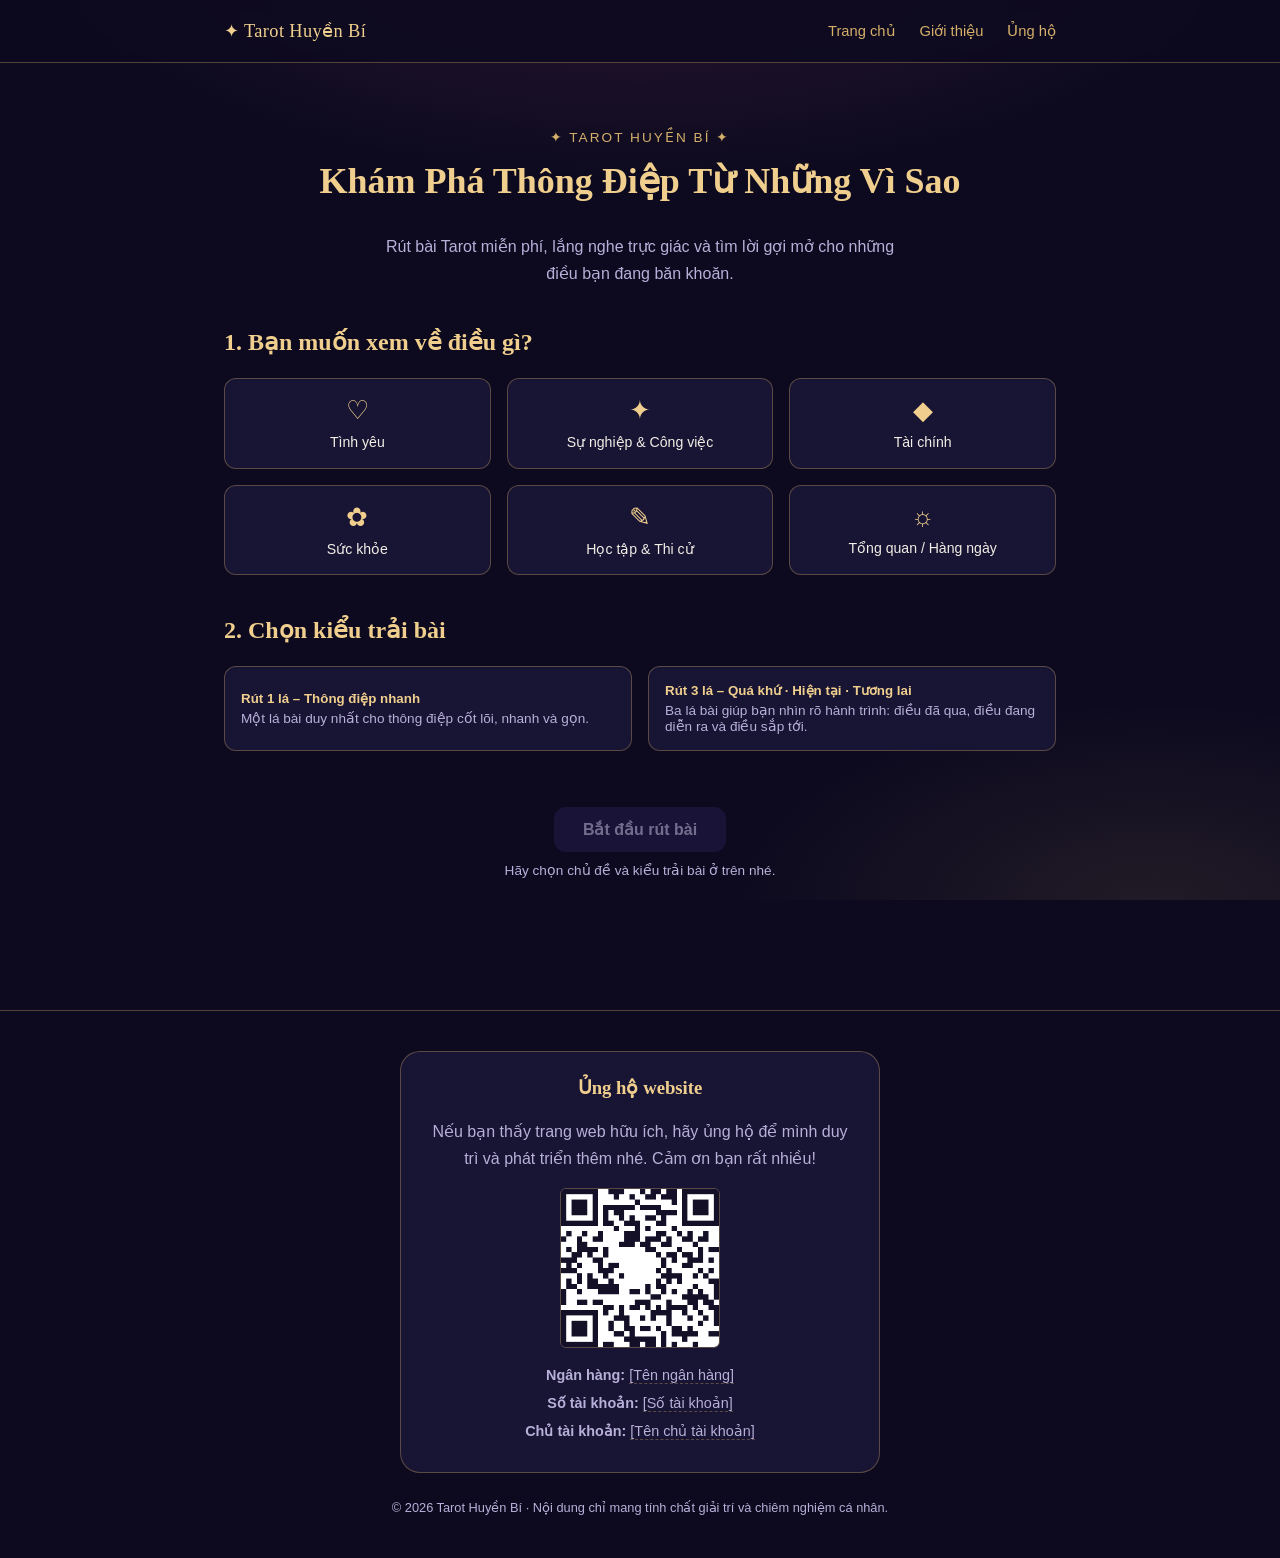
<file: index.html>
<!DOCTYPE html>
<html lang="vi">
<head>
  <meta charset="UTF-8">
  <meta name="viewport" content="width=device-width, initial-scale=1.0">
  <title>Bói Bài Tarot Online – Xem Bói Tarot Miễn Phí</title>
  <meta name="description" content="Bói bài Tarot online miễn phí về tình yêu, công việc, tài chính, sức khỏe, học tập. Rút bài Tarot nhanh chóng, riêng tư, hoàn toàn miễn phí.">
  <meta name="robots" content="index, follow">
  <link rel="canonical" href="https://anhvu98tcv.github.io/tarot-online/">

  <meta property="og:type" content="website">
  <meta property="og:site_name" content="Tarot Huyền Bí">
  <meta property="og:locale" content="vi_VN">
  <meta property="og:url" content="https://anhvu98tcv.github.io/tarot-online/">
  <meta property="og:title" content="Bói Bài Tarot Online – Xem Bói Tarot Miễn Phí">
  <meta property="og:description" content="Bói bài Tarot online miễn phí về tình yêu, công việc, tài chính, sức khỏe, học tập. Rút bài Tarot nhanh chóng, riêng tư, hoàn toàn miễn phí.">
  <meta property="og:image" content="https://anhvu98tcv.github.io/tarot-online/assets/cards/sun.jpg">

  <meta name="twitter:card" content="summary_large_image">
  <meta name="twitter:title" content="Bói Bài Tarot Online – Xem Bói Tarot Miễn Phí">
  <meta name="twitter:description" content="Bói bài Tarot online miễn phí về tình yêu, công việc, tài chính, sức khỏe, học tập. Rút bài Tarot nhanh chóng, riêng tư, hoàn toàn miễn phí.">
  <meta name="twitter:image" content="https://anhvu98tcv.github.io/tarot-online/assets/cards/sun.jpg">

  <meta name="theme-color" content="#0d0a1f">
  <link rel="icon" href="assets/favicon.svg" type="image/svg+xml">
  <link rel="stylesheet" href="css/variables.css">
  <link rel="stylesheet" href="css/base.css">
  <link rel="stylesheet" href="css/layout.css">
  <link rel="stylesheet" href="css/components.css">
  <link rel="stylesheet" href="css/animations.css">
  <script type="application/ld+json">
  {
    "@context": "https://schema.org",
    "@type": "WebSite",
    "name": "Tarot Huyền Bí",
    "url": "https://anhvu98tcv.github.io/tarot-online/",
    "description": "Bói bài Tarot online miễn phí về tình yêu, công việc, tài chính, sức khỏe, học tập.",
    "inLanguage": "vi"
  }
  </script>
</head>
<body>
  <div id="site-header"></div>

  <main class="page-home">
    <section class="hero">
      <p class="hero-kicker">✦ Tarot Huyền Bí ✦</p>
      <h1>Khám Phá Thông Điệp Từ Những Vì Sao</h1>
      <p class="hero-subtitle">Rút bài Tarot miễn phí, lắng nghe trực giác và tìm lời gợi mở cho những điều bạn đang băn khoăn.</p>
    </section>

    <section class="topic-section">
      <h2>1. Bạn muốn xem về điều gì?</h2>
      <div class="topic-grid" id="topic-grid"></div>
    </section>

    <section class="spread-section">
      <h2>2. Chọn kiểu trải bài</h2>
      <div class="spread-grid" id="spread-grid"></div>
    </section>

    <div class="start-action">
      <button id="start-reading-btn" class="btn btn-primary" disabled>Bắt đầu rút bài</button>
      <p class="start-hint" id="start-hint">Hãy chọn chủ đề và kiểu trải bài ở trên nhé.</p>
    </div>
  </main>

  <div id="site-footer-donate"></div>

  <script src="js/data/topics-data.js"></script>
  <script src="js/partials.js"></script>
  <script src="js/partials-inject.js"></script>
  <script src="js/home.js"></script>
</body>
</html>
</file>
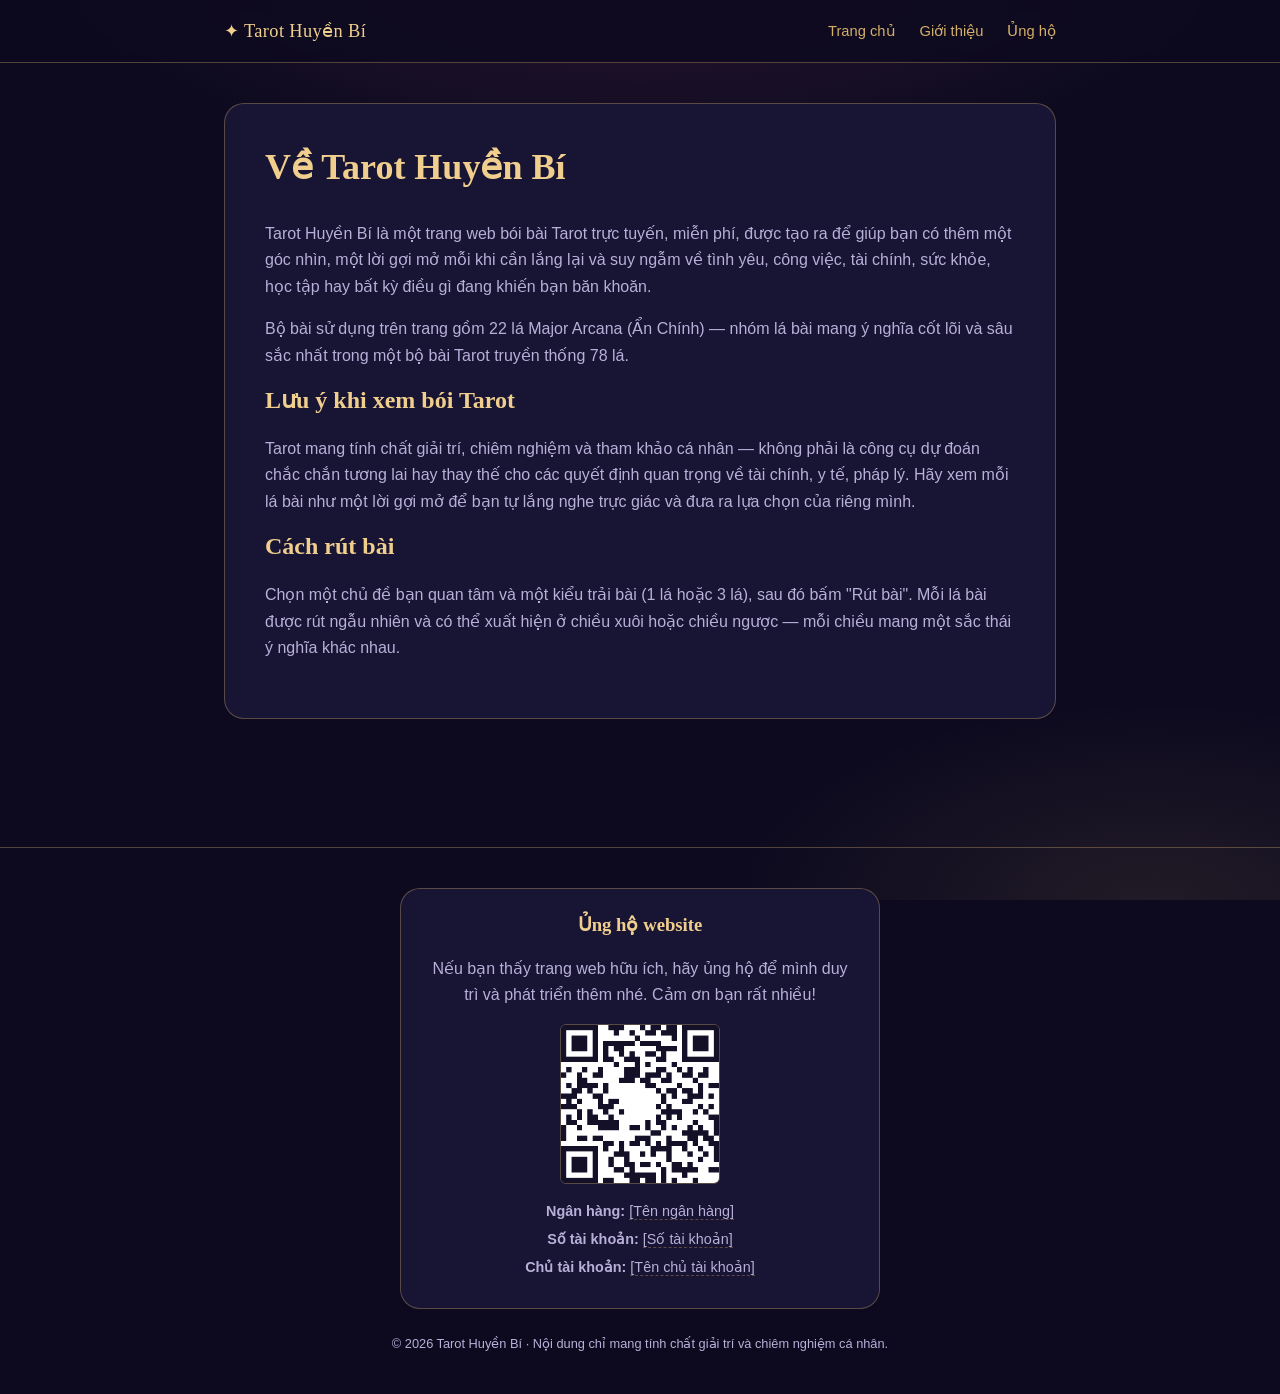
<file: about.html>
<!DOCTYPE html>
<html lang="vi">
<head>
  <meta charset="UTF-8">
  <meta name="viewport" content="width=device-width, initial-scale=1.0">
  <title>Giới Thiệu – Bói Bài Tarot Online</title>
  <meta name="description" content="Giới thiệu về website bói bài Tarot online và những lưu ý khi xem bói Tarot.">
  <meta name="robots" content="index, follow">
  <link rel="canonical" href="https://anhvu98tcv.github.io/tarot-online/about.html">

  <meta property="og:type" content="website">
  <meta property="og:site_name" content="Tarot Huyền Bí">
  <meta property="og:locale" content="vi_VN">
  <meta property="og:url" content="https://anhvu98tcv.github.io/tarot-online/about.html">
  <meta property="og:title" content="Giới Thiệu – Bói Bài Tarot Online">
  <meta property="og:description" content="Giới thiệu về website bói bài Tarot online và những lưu ý khi xem bói Tarot.">
  <meta property="og:image" content="https://anhvu98tcv.github.io/tarot-online/assets/cards/sun.jpg">

  <meta name="twitter:card" content="summary_large_image">
  <meta name="twitter:title" content="Giới Thiệu – Bói Bài Tarot Online">
  <meta name="twitter:description" content="Giới thiệu về website bói bài Tarot online và những lưu ý khi xem bói Tarot.">
  <meta name="twitter:image" content="https://anhvu98tcv.github.io/tarot-online/assets/cards/sun.jpg">

  <meta name="theme-color" content="#0d0a1f">
  <link rel="icon" href="assets/favicon.svg" type="image/svg+xml">
  <link rel="stylesheet" href="css/variables.css">
  <link rel="stylesheet" href="css/base.css">
  <link rel="stylesheet" href="css/layout.css">
  <link rel="stylesheet" href="css/components.css">
  <link rel="stylesheet" href="css/animations.css">
  <script type="application/ld+json">
  {
    "@context": "https://schema.org",
    "@type": "BreadcrumbList",
    "itemListElement": [
      { "@type": "ListItem", "position": 1, "name": "Trang chủ", "item": "https://anhvu98tcv.github.io/tarot-online/" },
      { "@type": "ListItem", "position": 2, "name": "Giới thiệu", "item": "https://anhvu98tcv.github.io/tarot-online/about.html" }
    ]
  }
  </script>
</head>
<body>
  <div id="site-header"></div>

  <main class="page-about">
    <section class="about-content">
      <h1>Về Tarot Huyền Bí</h1>
      <p>
        Tarot Huyền Bí là một trang web bói bài Tarot trực tuyến, miễn phí, được tạo ra để giúp bạn
        có thêm một góc nhìn, một lời gợi mở mỗi khi cần lắng lại và suy ngẫm về tình yêu, công việc,
        tài chính, sức khỏe, học tập hay bất kỳ điều gì đang khiến bạn băn khoăn.
      </p>
      <p>
        Bộ bài sử dụng trên trang gồm 22 lá Major Arcana (Ẩn Chính) — nhóm lá bài mang ý nghĩa cốt lõi
        và sâu sắc nhất trong một bộ bài Tarot truyền thống 78 lá.
      </p>

      <h2>Lưu ý khi xem bói Tarot</h2>
      <p>
        Tarot mang tính chất giải trí, chiêm nghiệm và tham khảo cá nhân — không phải là công cụ dự đoán
        chắc chắn tương lai hay thay thế cho các quyết định quan trọng về tài chính, y tế, pháp lý.
        Hãy xem mỗi lá bài như một lời gợi mở để bạn tự lắng nghe trực giác và đưa ra lựa chọn của riêng mình.
      </p>

      <h2>Cách rút bài</h2>
      <p>
        Chọn một chủ đề bạn quan tâm và một kiểu trải bài (1 lá hoặc 3 lá), sau đó bấm "Rút bài".
        Mỗi lá bài được rút ngẫu nhiên và có thể xuất hiện ở chiều xuôi hoặc chiều ngược — mỗi chiều
        mang một sắc thái ý nghĩa khác nhau.
      </p>
    </section>
  </main>

  <div id="site-footer-donate"></div>

  <script src="js/data/topics-data.js"></script>
  <script src="js/partials.js"></script>
  <script src="js/partials-inject.js"></script>
</body>
</html>
</file>
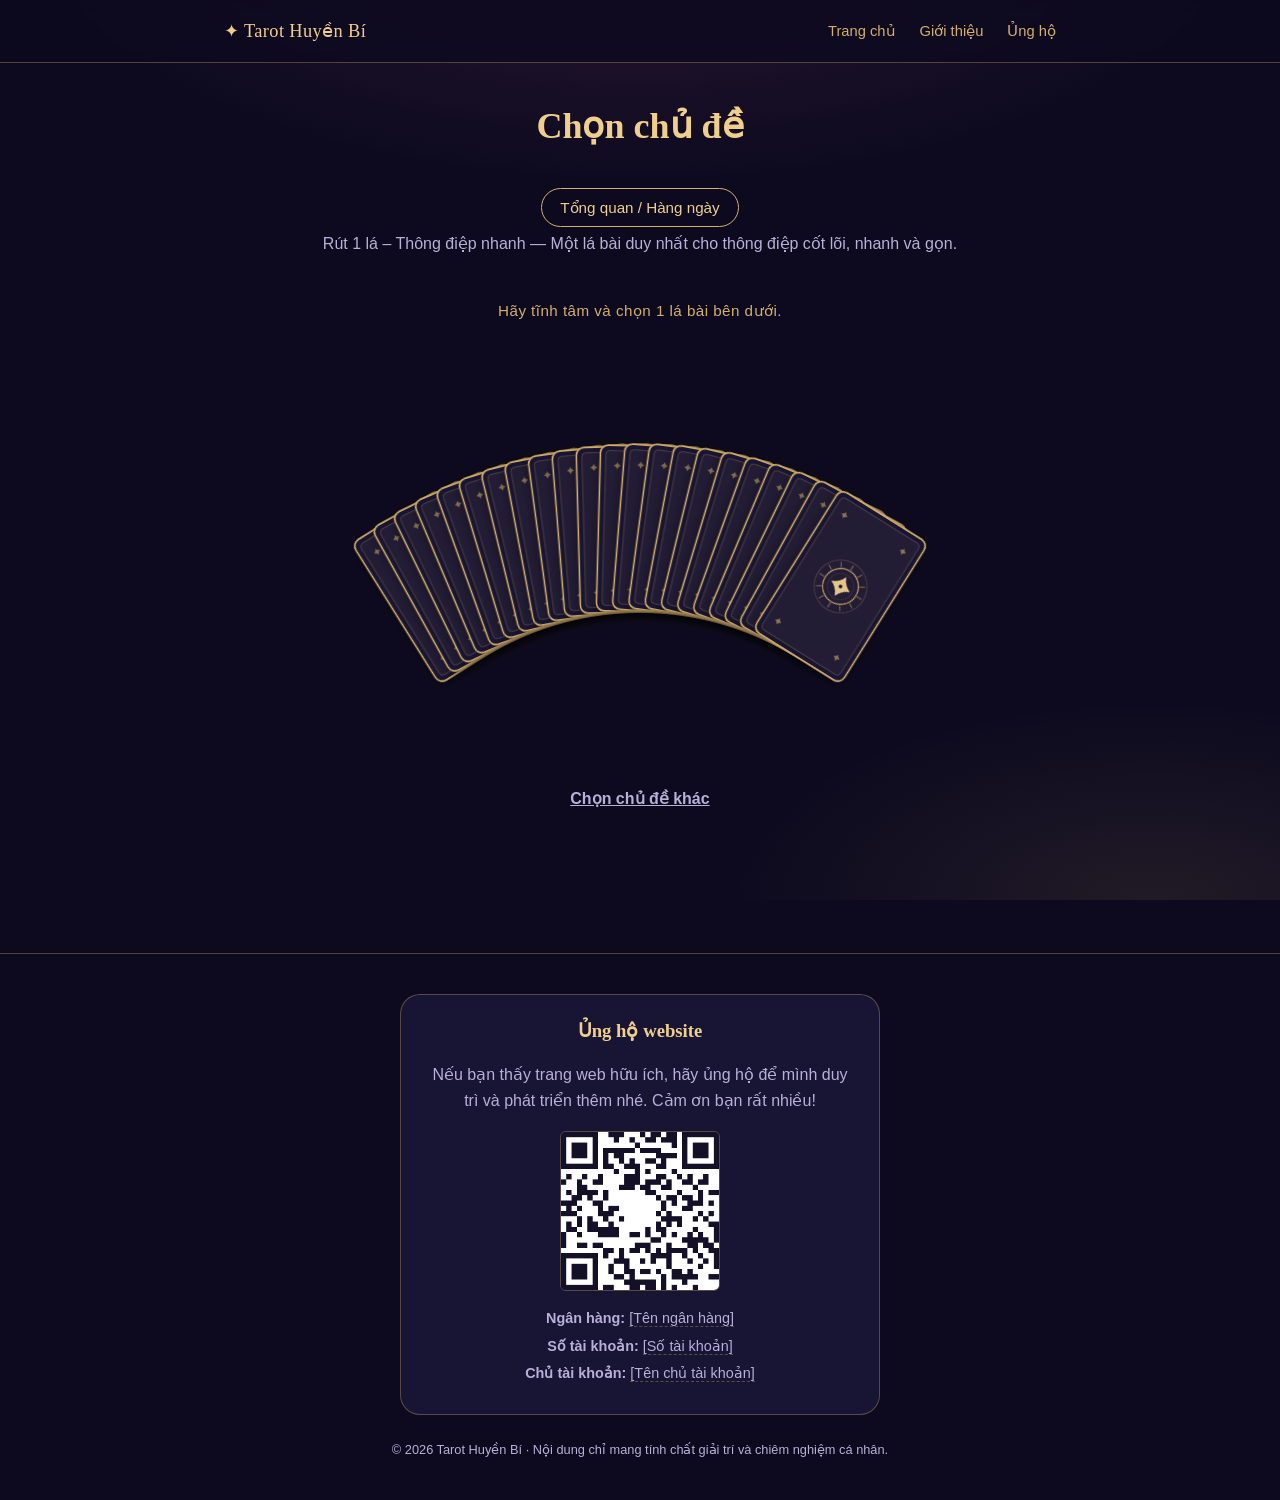
<file: reading.html>
<!DOCTYPE html>
<html lang="vi">
<head>
  <meta charset="UTF-8">
  <meta name="viewport" content="width=device-width, initial-scale=1.0">
  <title>Kết Quả Bói Bài Tarot</title>
  <meta name="description" content="Xem kết quả bói bài Tarot của bạn — ý nghĩa lá bài chi tiết theo từng chủ đề tình yêu, công việc, tài chính, sức khỏe, học tập.">
  <meta name="robots" content="noindex, follow">
  <link rel="canonical" href="https://anhvu98tcv.github.io/tarot-online/reading.html">

  <meta property="og:type" content="website">
  <meta property="og:site_name" content="Tarot Huyền Bí">
  <meta property="og:locale" content="vi_VN">
  <meta property="og:url" content="https://anhvu98tcv.github.io/tarot-online/reading.html">
  <meta property="og:title" content="Kết Quả Bói Bài Tarot – Tarot Huyền Bí">
  <meta property="og:description" content="Xem kết quả bói bài Tarot của bạn — ý nghĩa lá bài chi tiết theo từng chủ đề tình yêu, công việc, tài chính, sức khỏe, học tập.">
  <meta property="og:image" content="https://anhvu98tcv.github.io/tarot-online/assets/cards/sun.jpg">

  <meta name="twitter:card" content="summary_large_image">
  <meta name="twitter:title" content="Kết Quả Bói Bài Tarot – Tarot Huyền Bí">
  <meta name="twitter:description" content="Xem kết quả bói bài Tarot của bạn — ý nghĩa lá bài chi tiết theo từng chủ đề tình yêu, công việc, tài chính, sức khỏe, học tập.">
  <meta name="twitter:image" content="https://anhvu98tcv.github.io/tarot-online/assets/cards/sun.jpg">

  <meta name="theme-color" content="#0d0a1f">
  <link rel="icon" href="assets/favicon.svg" type="image/svg+xml">
  <link rel="stylesheet" href="css/variables.css">
  <link rel="stylesheet" href="css/base.css">
  <link rel="stylesheet" href="css/layout.css">
  <link rel="stylesheet" href="css/components.css">
  <link rel="stylesheet" href="css/animations.css">
</head>
<body>
  <div id="site-header"></div>

  <main class="page-reading">
    <section class="reading-intro">
      <h1 id="intro-heading">Chọn chủ đề</h1>
      <span class="topic-pill" id="topic-label">…</span>
      <p id="spread-label" class="spread-label">…</p>
    </section>

    <section class="deck-section" id="deck-section">
      <p class="deck-instruction" id="deck-instruction"></p>
      <div class="deck-fan-wrapper">
        <div class="deck-fan" id="deck-fan"></div>
      </div>
    </section>

    <section class="cards-area" id="cards-area"></section>

    <div class="view-results-action">
      <button id="view-results-btn" class="btn btn-primary" hidden>
        <svg class="btn-icon" viewBox="0 0 20 20" width="18" height="18" aria-hidden="true" focusable="false">
          <circle cx="8.5" cy="8.5" r="6" fill="none" stroke="currentColor" stroke-width="2"></circle>
          <line x1="13.3" y1="13.3" x2="18" y2="18" stroke="currentColor" stroke-width="2" stroke-linecap="round"></line>
        </svg>
        Xem kết quả
      </button>
    </div>

    <p class="disclaimer-note" id="disclaimer-note" hidden>
      Lưu ý: Đây là góc nhìn mang tính chất giải trí, tham khảo và chiêm nghiệm cá nhân —
      không phải lời khẳng định chắc chắn về tương lai, và không nên thay thế cho các quyết định
      quan trọng về tài chính, sức khỏe hay pháp lý. Xem thêm tại trang
      <a href="about.html">Giới thiệu</a>.
    </p>

    <div class="reading-actions">
      <button id="redraw-btn" class="btn btn-secondary" hidden>Rút lại</button>
      <a href="index.html" class="btn btn-link">Chọn chủ đề khác</a>
    </div>
  </main>

  <div id="site-footer-donate"></div>

  <script src="js/data/topics-data.js"></script>
  <script src="js/data/cards-data.js"></script>
  <script src="js/partials.js"></script>
  <script src="js/partials-inject.js"></script>
  <script src="js/svg-render.js"></script>
  <script src="js/deck.js"></script>
  <script src="js/reading.js"></script>
</body>
</html>
</file>
<file: css/variables.css>
:root {
  /* Bảng màu huyền bí tối */
  --color-bg-deep: #0d0a1f;
  --color-bg-panel: #181433;
  --color-bg-elevated: #221c47;
  --color-gold: #d4af6a;
  --color-gold-bright: #f0cf8e;
  --color-text-primary: #f2eee6;
  --color-text-secondary: #b8b0d9;
  --color-border: rgba(212, 175, 106, 0.35);
  --color-reversed-tint: #c0698f;

  /* Font: system stack, không gọi font ngoài để tiết kiệm request */
  --font-body: -apple-system, "Segoe UI", Roboto, "Helvetica Neue", Arial, sans-serif;
  /* Cambria được test trực tiếp và hiển thị đúng dấu tiếng Việt (kể cả dấu kép như "ề", "ố");
     Georgia/Times New Roman thiếu glyph cho một số ký tự này nên đẩy xuống sau, và thêm lại
     font-body ở cuối làm lưới an toàn trước khi tới generic "serif". */
  --font-heading: Cambria, Georgia, "Times New Roman", -apple-system, "Segoe UI", Roboto, serif;

  /* Spacing scale */
  --space-1: 4px;
  --space-2: 8px;
  --space-3: 16px;
  --space-4: 24px;
  --space-5: 40px;
  --space-6: 64px;

  /* Bán kính góc */
  --radius-sm: 6px;
  --radius-md: 12px;
  --radius-lg: 20px;

  /* Hiệu ứng */
  --shadow-panel: 0 8px 24px rgba(0, 0, 0, 0.35);
  --transition-fast: 0.18s ease;
  --transition-flip: 0.6s cubic-bezier(0.4, 0.2, 0.2, 1);
}
</file>
<file: css/base.css>
* {
  box-sizing: border-box;
}

[hidden] {
  display: none !important;
}

html, body {
  margin: 0;
  padding: 0;
}

body {
  background-color: var(--color-bg-deep);
  background-image:
    radial-gradient(ellipse 80% 50% at 50% -10%, rgba(122, 59, 94, 0.30), transparent 60%),
    radial-gradient(ellipse 60% 40% at 90% 100%, rgba(212, 175, 106, 0.10), transparent 55%);
  background-attachment: fixed;
  color: var(--color-text-primary);
  font-family: var(--font-body);
  line-height: 1.65;
  min-height: 100vh;
  -webkit-font-smoothing: antialiased;
}

h1, h2, h3 {
  font-family: var(--font-heading);
  color: var(--color-gold-bright);
  line-height: 1.3;
  margin-top: 0;
}

h1 { font-size: 1.75rem; }
h2 { font-size: 1.25rem; }

p {
  margin: 0 0 var(--space-3) 0;
  color: var(--color-text-secondary);
}

a {
  color: var(--color-gold);
  text-decoration: none;
  transition: color var(--transition-fast);
}

a:hover {
  color: var(--color-gold-bright);
  text-decoration: underline;
}

img {
  max-width: 100%;
  display: block;
}

button {
  font-family: inherit;
  cursor: pointer;
}

button:disabled {
  cursor: not-allowed;
}

ul, ol {
  color: var(--color-text-secondary);
}

@media (min-width: 640px) {
  h1 { font-size: 2.25rem; }
  h2 { font-size: 1.5rem; }
}
</file>
<file: css/layout.css>
/* ===== Header ===== */
.site-header {
  border-bottom: 1px solid var(--color-border);
  background: rgba(13, 10, 31, 0.85);
  position: sticky;
  top: 0;
  z-index: 10;
  backdrop-filter: blur(6px);
}

.site-header-inner {
  max-width: 880px;
  margin: 0 auto;
  padding: var(--space-3) var(--space-4);
  display: flex;
  align-items: center;
  justify-content: space-between;
  gap: var(--space-3);
  flex-wrap: wrap;
}

.site-logo {
  font-family: var(--font-heading);
  font-size: 1.15rem;
  color: var(--color-gold-bright);
  letter-spacing: 0.02em;
}

.site-logo:hover {
  text-decoration: none;
  color: var(--color-gold);
}

.site-nav {
  display: flex;
  gap: var(--space-4);
  font-size: 0.92rem;
}

/* ===== Page containers ===== */
.page-home,
.page-reading,
.page-about {
  max-width: 880px;
  margin: 0 auto;
  padding: var(--space-5) var(--space-4) var(--space-6);
}

/* ===== Hero ===== */
.hero {
  text-align: center;
  padding: var(--space-4) 0 var(--space-5);
}

.hero-kicker {
  color: var(--color-gold);
  font-size: 0.85rem;
  letter-spacing: 0.15em;
  text-transform: uppercase;
  margin-bottom: var(--space-2);
}

.hero-subtitle {
  max-width: 520px;
  margin: 0 auto;
}

/* ===== Topic & spread sections ===== */
.topic-section,
.spread-section {
  margin-bottom: var(--space-5);
}

.topic-grid {
  display: grid;
  grid-template-columns: repeat(2, 1fr);
  gap: var(--space-3);
}

.spread-grid {
  display: grid;
  grid-template-columns: 1fr;
  gap: var(--space-3);
}

@media (min-width: 640px) {
  .topic-grid {
    grid-template-columns: repeat(3, 1fr);
  }

  .spread-grid {
    grid-template-columns: repeat(2, 1fr);
  }
}

/* ===== Start action ===== */
.start-action {
  text-align: center;
  padding-top: var(--space-3);
}

.start-hint {
  font-size: 0.85rem;
  margin-top: var(--space-2);
  margin-bottom: 0;
}

/* ===== Reading page ===== */
.reading-intro {
  text-align: center;
  margin-bottom: var(--space-5);
}

.spread-label {
  margin-bottom: 0;
}

.cards-area {
  display: flex;
  flex-direction: column;
  align-items: center;
  gap: var(--space-5);
  margin-bottom: var(--space-5);
}

.cards-area--results {
  gap: var(--space-6);
}

.result-row {
  flex-direction: column;
  align-items: center;
}

.result-row-media {
  width: 100%;
}

@media (min-width: 640px) {
  .result-row {
    flex-direction: row;
    align-items: flex-start;
  }

  .result-row-media {
    width: 200px;
  }

  .result-row-body {
    flex: 1;
  }
}

.view-results-action {
  text-align: center;
}

.reading-actions {
  display: flex;
  flex-direction: column;
  align-items: center;
  gap: var(--space-3);
}

@media (min-width: 640px) {
  .reading-actions {
    flex-direction: row;
    justify-content: center;
  }
}

/* ===== About page ===== */
.about-content {
  background: var(--color-bg-panel);
  border: 1px solid var(--color-border);
  border-radius: var(--radius-lg);
  padding: var(--space-4);
}

@media (min-width: 640px) {
  .about-content {
    padding: var(--space-5);
  }
}

/* ===== Footer & donate ===== */
.site-footer {
  border-top: 1px solid var(--color-border);
  margin-top: var(--space-6);
  padding: var(--space-5) var(--space-4);
}

.donate-section {
  max-width: 480px;
  margin: 0 auto;
  text-align: center;
  background: var(--color-bg-panel);
  border: 1px solid var(--color-border);
  border-radius: var(--radius-lg);
  padding: var(--space-4);
}

.donate-nudge {
  margin: 0 auto var(--space-5);
  border-color: var(--color-gold);
  opacity: 0;
  animation: fadeInUp 0.5s ease both;
}

.donate-nudge .btn {
  margin-top: var(--space-2);
}

.donate-qr-wrapper {
  display: flex;
  justify-content: center;
  margin: var(--space-3) 0;
}

.donate-qr-image {
  width: 160px;
  height: 160px;
  border-radius: var(--radius-sm);
  border: 1px solid var(--color-border);
  object-fit: cover;
}

.donate-bank-info p {
  margin: var(--space-1) 0;
  font-size: 0.9rem;
}

.site-footer-note {
  text-align: center;
  font-size: 0.8rem;
  margin: var(--space-4) 0 0;
}
</file>
<file: css/components.css>
/* ===== Buttons ===== */
.btn {
  display: inline-block;
  font-size: 1rem;
  font-weight: 600;
  padding: 12px 28px;
  border-radius: var(--radius-md);
  border: 1px solid transparent;
  transition: transform var(--transition-fast), background var(--transition-fast), opacity var(--transition-fast);
}

.btn:hover {
  text-decoration: none;
  transform: translateY(-1px);
}

.btn:active {
  transform: translateY(0) scale(0.97);
}

.btn-primary {
  background: linear-gradient(135deg, var(--color-gold), var(--color-gold-bright));
  color: var(--color-bg-deep);
}

.btn-primary:hover {
  opacity: 0.92;
}

.btn-primary:disabled {
  background: var(--color-bg-elevated);
  color: var(--color-text-secondary);
  opacity: 0.6;
  transform: none;
}

.btn-secondary {
  background: transparent;
  border-color: var(--color-gold);
  color: var(--color-gold-bright);
}

.btn-secondary:hover {
  background: rgba(212, 175, 106, 0.1);
}

.btn-link {
  background: transparent;
  color: var(--color-text-secondary);
  text-decoration: underline;
  padding: 12px 8px;
}

.btn-link:hover {
  color: var(--color-gold-bright);
}

.btn-icon {
  vertical-align: -3px;
  margin-right: 6px;
}

/* ===== Topic pill ===== */
.topic-pill {
  display: inline-block;
  margin: var(--space-2) 0 var(--space-1);
  padding: 6px 18px;
  border: 1px solid var(--color-gold);
  border-radius: var(--radius-lg);
  color: var(--color-gold-bright);
  font-size: 0.95rem;
}

/* ===== Disclaimer note ===== */
.disclaimer-note {
  max-width: 560px;
  margin: 0 auto var(--space-4);
  padding: var(--space-3);
  border: 1px solid var(--color-border);
  border-radius: var(--radius-md);
  background: var(--color-bg-panel);
  color: var(--color-text-secondary);
  font-size: 0.82rem;
  line-height: 1.5;
  text-align: center;
  opacity: 0;
  animation: fadeInUp 0.5s ease both;
}

.disclaimer-note a {
  color: var(--color-gold);
}

/* ===== Topic card ===== */
.topic-card {
  display: flex;
  flex-direction: column;
  align-items: center;
  gap: var(--space-2);
  text-align: center;
  background: var(--color-bg-panel);
  border: 1px solid var(--color-border);
  border-radius: var(--radius-md);
  padding: var(--space-3) var(--space-2);
  color: var(--color-text-primary);
  transition: border-color var(--transition-fast), transform var(--transition-fast), background var(--transition-fast);
}

.topic-card:hover {
  border-color: var(--color-gold);
  transform: translateY(-2px);
}

.topic-card.is-selected {
  border-color: var(--color-gold);
  background: var(--color-bg-elevated);
  box-shadow: 0 0 0 1px var(--color-gold);
}

.topic-card-icon {
  font-size: 1.6rem;
  color: var(--color-gold-bright);
}

.topic-card-label {
  font-size: 0.88rem;
  line-height: 1.3;
}

/* ===== Spread card ===== */
.spread-card {
  display: block;
  text-align: left;
  background: var(--color-bg-panel);
  border: 1px solid var(--color-border);
  border-radius: var(--radius-md);
  padding: var(--space-3);
  color: var(--color-text-primary);
  width: 100%;
  transition: border-color var(--transition-fast), transform var(--transition-fast), background var(--transition-fast);
}

.spread-card:hover {
  border-color: var(--color-gold);
  transform: translateY(-2px);
}

.spread-card.is-selected {
  border-color: var(--color-gold);
  background: var(--color-bg-elevated);
  box-shadow: 0 0 0 1px var(--color-gold);
}

.spread-card-label {
  font-weight: 600;
  color: var(--color-gold-bright);
  margin-bottom: var(--space-1);
}

.spread-card-desc {
  font-size: 0.85rem;
  margin: 0;
}

/* ===== Tarot card ===== */
.card-position-label {
  color: var(--color-gold);
  font-size: 0.85rem;
  letter-spacing: 0.05em;
  text-transform: uppercase;
  margin: 0;
}

.tarot-card {
  width: 170px;
  filter: drop-shadow(0 10px 20px rgba(0, 0, 0, 0.5));
  transition: transform 0.25s ease;
}

@media (min-width: 640px) {
  .tarot-card {
    width: 200px;
  }
}

.tarot-card:hover {
  transform: scale(1.06);
}

.tarot-card.is-reversed .card-frame-svg,
.tarot-card.is-reversed .card-face-img {
  transform: rotate(180deg);
}

/* ===== Picked-card preview (fanned, post-pick / pre-results) ===== */
.cards-area--preview {
  flex-direction: row;
  flex-wrap: nowrap;
  align-items: flex-start;
  justify-content: center;
  gap: var(--space-3);
}

.picked-card {
  display: flex;
  flex-direction: column;
  align-items: center;
  gap: var(--space-2);
  z-index: var(--pick-z, 0);
  opacity: 0;
  animation: pickedCardIn 0.5s ease both;
}

.picked-card:hover {
  z-index: 20;
}

.picked-card .tarot-card {
  width: 92px;
}

.picked-card-caption {
  max-width: 92px;
  margin: 0;
  font-size: 0.78rem;
  line-height: 1.25;
  text-align: center;
  color: var(--color-text-primary);
}

.picked-card-orientation {
  display: block;
  font-size: 0.72rem;
  color: var(--color-text-secondary);
}

@media (min-width: 640px) {
  .cards-area--preview {
    gap: var(--space-4);
  }

  .picked-card .tarot-card {
    width: 150px;
  }

  .picked-card-caption {
    max-width: 150px;
    font-size: 0.9rem;
  }
}

.tarot-card.is-settling {
  animation: cardSettle 0.55s ease;
}

.card-frame-svg {
  display: block;
  width: 100%;
  height: auto;
}

.card-face-img {
  display: block;
  width: 100%;
  height: auto;
  border-radius: 10px;
  border: 2px solid var(--color-gold);
  background: var(--color-bg-panel);
  user-select: none;
  -webkit-user-drag: none;
}

.card-outer-border {
  fill: var(--color-bg-panel);
  stroke: var(--color-gold);
  stroke-width: 2;
}

.card-inner-border {
  fill: none;
  stroke: var(--color-border);
  stroke-width: 1;
}

.card-numeral-text {
  font-family: var(--font-heading);
  font-size: 16px;
  fill: var(--color-gold-bright);
}

.card-name-text {
  font-family: var(--font-body);
  font-size: 11px;
  fill: var(--color-text-primary);
}

.card-glyph .glyph-stroke {
  fill: none;
  stroke: var(--color-gold-bright);
  stroke-width: 2.2;
  stroke-linecap: round;
  stroke-linejoin: round;
}

.card-glyph .glyph-fill {
  fill: var(--color-gold-bright);
  stroke: none;
}

.card-glyph .glyph-thin {
  fill: none;
  stroke: var(--color-gold-bright);
  stroke-width: 1.1;
  stroke-linecap: round;
  stroke-linejoin: round;
  opacity: 0.8;
}

.card-back-wash {
  fill: rgba(212, 175, 106, 0.05);
  stroke: none;
}

.card-back-corners path {
  fill: var(--color-gold);
  opacity: 0.6;
}

.card-back-ring-outer {
  fill: none;
  stroke: var(--color-gold);
  stroke-width: 0.6;
  opacity: 0.55;
}

.card-back-ring-middle {
  fill: none;
  stroke: var(--color-gold);
  stroke-width: 1.3;
}

.card-back-ring-inner {
  fill: none;
  stroke: var(--color-border);
  stroke-width: 0.5;
}

.card-back-ray {
  stroke: var(--color-gold);
  stroke-width: 1;
  stroke-linecap: round;
  opacity: 0.75;
}

.card-back-star {
  fill: var(--color-gold-bright);
  opacity: 0.95;
}

.card-back-jewel {
  fill: var(--color-bg-deep);
  stroke: var(--color-gold-bright);
  stroke-width: 0.5;
}

/* ===== Result row (image left / text right, post-results) ===== */
.result-row {
  display: flex;
  gap: var(--space-4);
  width: 100%;
  max-width: 640px;
  padding-top: var(--space-5);
  border-top: 1px solid var(--color-border);
  opacity: 0;
  animation: fadeInUp 0.5s ease both;
}

.result-row:first-child {
  padding-top: 0;
  border-top: none;
}

.result-row-media {
  display: flex;
  flex-direction: column;
  align-items: center;
  gap: var(--space-2);
  flex-shrink: 0;
}

.result-row-body {
  text-align: left;
}

.result-row-body .card-meaning-keywords {
  justify-content: flex-start;
}

/* ===== Card meaning text (used inside result rows) ===== */
.card-meaning-name {
  color: var(--color-gold-bright);
  font-family: var(--font-heading);
  font-size: 1.1rem;
  margin-bottom: var(--space-1);
}

.card-meaning-traditional {
  font-family: var(--font-body);
  font-size: 0.8rem;
  color: var(--color-text-secondary);
}

.card-meaning-keywords {
  display: flex;
  flex-wrap: wrap;
  justify-content: center;
  gap: var(--space-1);
  margin: var(--space-2) 0;
}

.keyword-chip {
  font-size: 0.75rem;
  color: var(--color-text-secondary);
  border: 1px solid var(--color-border);
  border-radius: var(--radius-sm);
  padding: 2px 8px;
}

.card-meaning-general {
  font-style: italic;
  font-size: 0.85rem;
  margin-bottom: var(--space-2);
}

.card-meaning-orientation {
  display: inline-block;
  font-size: 0.75rem;
  letter-spacing: 0.05em;
  text-transform: uppercase;
  color: var(--color-reversed-tint);
  border: 1px solid var(--color-reversed-tint);
  border-radius: var(--radius-sm);
  padding: 2px 8px;
  margin-bottom: var(--space-2);
}

.card-meaning-orientation.is-upright {
  color: var(--color-gold);
  border-color: var(--color-gold);
}

.card-meaning-text {
  font-size: 0.95rem;
  margin: 0;
}

/* ===== Deck fan (picking interface) ===== */
.deck-section {
  margin-bottom: var(--space-5);
}

.deck-instruction {
  text-align: center;
  color: var(--color-gold);
  font-size: 0.95rem;
  letter-spacing: 0.03em;
  margin: 0 auto var(--space-4);
  max-width: 480px;
  min-height: 1.5em;
}

.deck-fan-wrapper {
  display: flex;
  justify-content: center;
  overflow: hidden;
  /* Padding top lớn để chứa lá bài được chọn nhô lên (translateY âm trong khung xoay) */
  padding-top: 72px;
}

.deck-fan {
  position: relative;
  width: 100%;
  max-width: 600px;
  height: 190px;
}

.fan-card {
  position: absolute;
  left: 50%;
  top: 0;
  width: 70px;
  height: 110px;
  margin-left: -35px;
  padding: 0;
  background: none;
  border: none;
  transform-origin: 50% 290%;
  transform: rotate(var(--fan-angle));
  /* ease-out-quart cho cảm giác mượt mà, có quán tính nhẹ khi nhích lên */
  transition:
    transform 0.45s cubic-bezier(0.22, 1, 0.36, 1),
    filter 0.3s ease,
    opacity 0.3s ease;
  filter: drop-shadow(0 3px 6px rgba(0, 0, 0, 0.45));
  cursor: pointer;
  will-change: transform;
}

.fan-card:focus-visible {
  outline: 2px solid var(--color-gold);
  outline-offset: 2px;
  border-radius: 6px;
}

.fan-card:hover:not(.is-selected) {
  transform: rotate(var(--fan-angle)) translateY(-20px) scale(1.04);
  filter: drop-shadow(0 6px 10px rgba(0, 0, 0, 0.5));
  z-index: 100 !important;
}

.fan-card.is-selected {
  transform: rotate(var(--fan-angle)) translateY(-50px) scale(1.08);
  filter: drop-shadow(0 12px 22px rgba(212, 175, 106, 0.45));
  z-index: 200 !important;
}

.fan-card .card-frame-svg {
  width: 100%;
  height: 100%;
}

.deck-fan.is-locked .fan-card {
  cursor: default;
  pointer-events: none;
}

.deck-fan.is-locked .fan-card:not(.is-selected) {
  opacity: 0.3;
  filter: drop-shadow(0 2px 4px rgba(0, 0, 0, 0.35)) saturate(0.6);
}

@media (min-width: 640px) {
  .deck-fan-wrapper {
    padding-top: 96px;
  }
  .deck-fan {
    max-width: 720px;
    height: 250px;
  }
  .fan-card {
    width: 110px;
    height: 172px;
    margin-left: -55px;
    transform-origin: 50% 270%;
  }
  .fan-card:hover:not(.is-selected) {
    transform: rotate(var(--fan-angle)) translateY(-28px) scale(1.04);
  }
  .fan-card.is-selected {
    transform: rotate(var(--fan-angle)) translateY(-66px) scale(1.07);
  }
}

/* ===== Donate placeholder text ===== */
.placeholder {
  color: var(--color-text-secondary);
  border-bottom: 1px dashed var(--color-border);
}
</file>
<file: css/animations.css>
@keyframes cardFlip {
  0% { transform: rotateY(0deg); }
  50% { transform: rotateY(90deg); }
  100% { transform: rotateY(0deg); }
}

.tarot-card.is-flipping {
  animation: cardFlip var(--transition-flip) ease;
}

@keyframes fadeInUp {
  from { opacity: 0; transform: translateY(8px); }
  to { opacity: 1; transform: translateY(0); }
}

@keyframes cardSettle {
  0% { transform: scale(0.9) translateY(6px); }
  60% { transform: scale(1.03) translateY(-2px); }
  100% { transform: scale(1) translateY(0); }
}

@keyframes pickedCardIn {
  from { opacity: 0; transform: translateY(8px) rotate(var(--pick-angle, 0deg)) scale(0.96); }
  to { opacity: 1; transform: translateY(0) rotate(var(--pick-angle, 0deg)) scale(1); }
}

@keyframes fadeOutDown {
  from { opacity: 1; transform: translateY(0); }
  to { opacity: 0; transform: translateY(10px); }
}

.deck-section.is-leaving,
.cards-area.is-leaving {
  animation: fadeOutDown 0.3s ease both;
}

@keyframes glowPulse {
  0% { box-shadow: 0 0 0 0 rgba(212, 175, 106, 0.5); }
  70% { box-shadow: 0 0 0 10px rgba(212, 175, 106, 0); }
  100% { box-shadow: 0 0 0 0 rgba(212, 175, 106, 0); }
}

#view-results-btn.is-entering {
  animation: fadeInUp 0.5s ease both, glowPulse 1.4s ease 0.5s 2;
}
</file>
